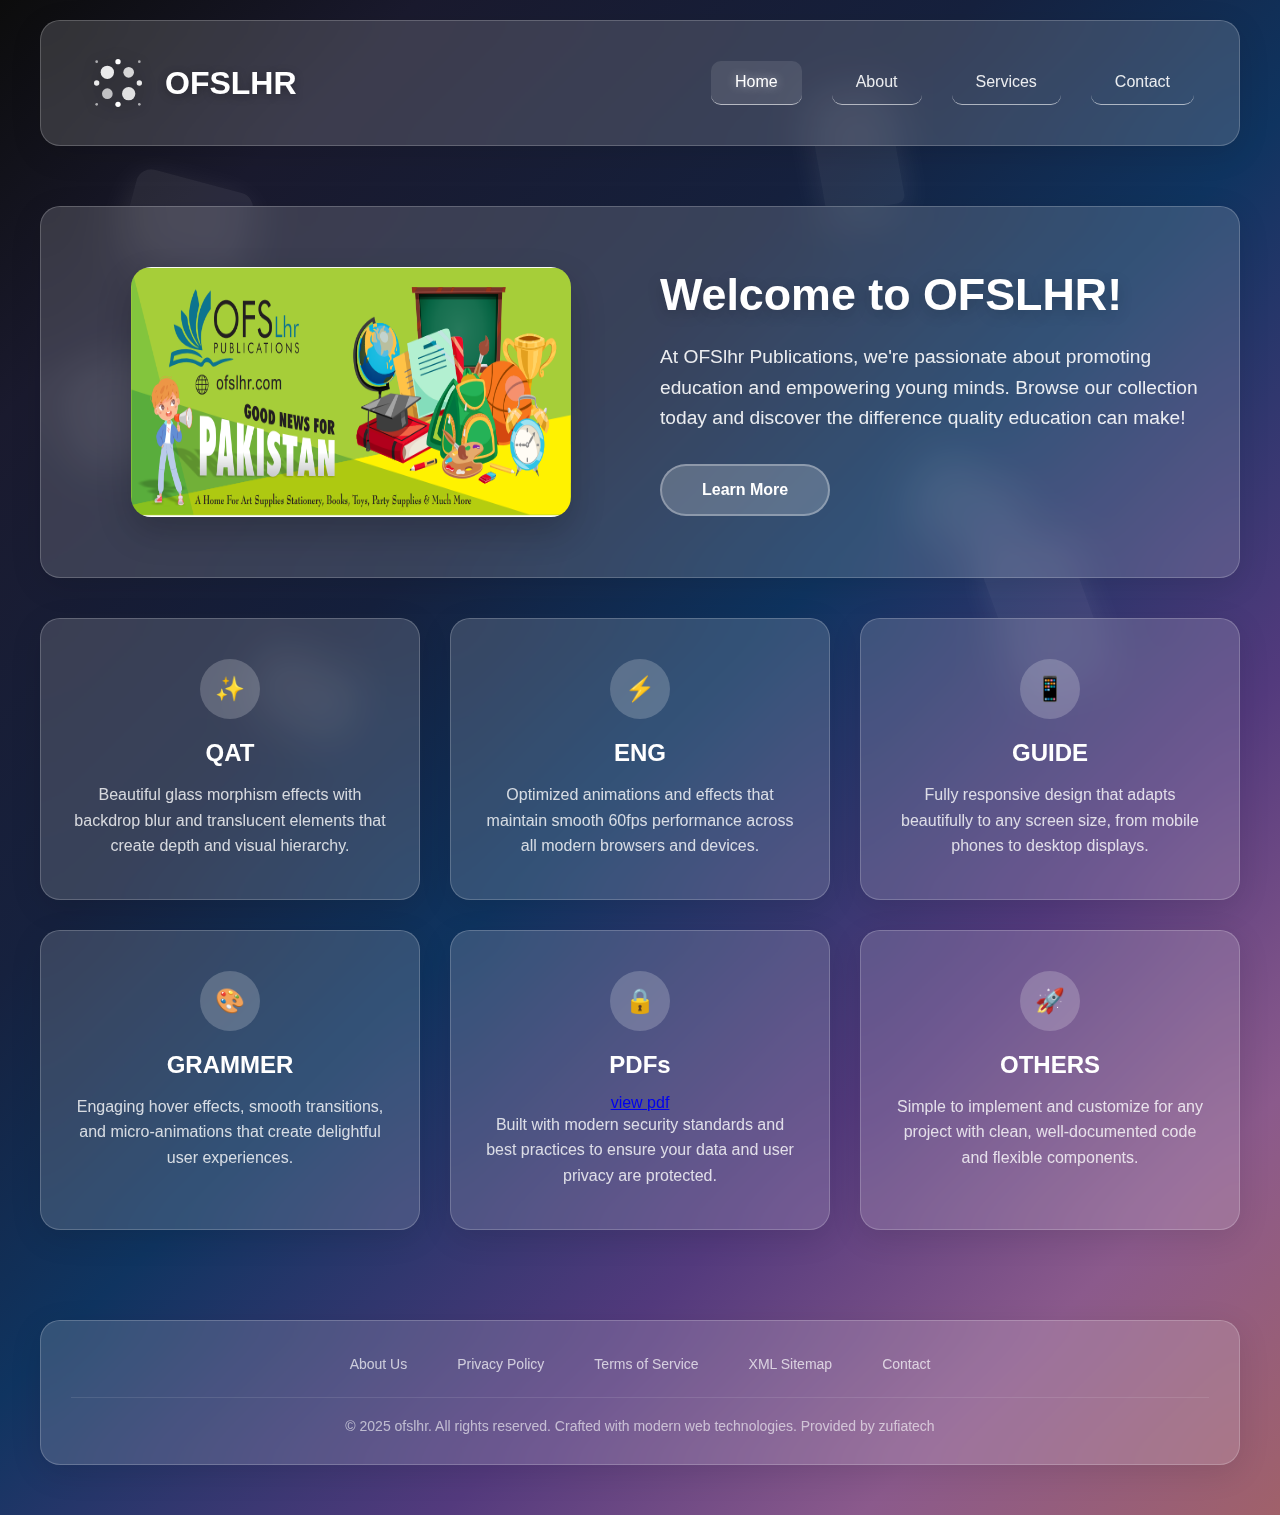
<file: index.html>
<!DOCTYPE html>
<html lang="en">
<head>
    <meta charset="UTF-8">
    <meta name="viewport" content="width=device-width, initial-scale=1.0">
    <title>OFSLHR</title>
    
    <link rel="stylesheet" href="ofslhr.css">

    <style>
        
    </style>
</head>
<body>
    <div class="bg-shapes">
        <div class="shape"></div>
        <div class="shape"></div>
        <div class="shape"></div>
        <div class="shape"></div>
        <div class="shape"></div>
        <div class="shape"></div>
    </div>

    <!-- SINGLE NAVIGATION HEADER -->
    <header>
        <div class="container">
            <nav class="glass">
                <div class="logo" onclick="showPage('home')">
                    <div class="logo-icon">
                        <svg viewBox="0 0 48 48" fill="white" xmlns="http://www.w3.org/2000/svg">
                            <!-- Grid of circles with varying sizes -->
                            <circle cx="16" cy="16" r="5" opacity="0.9"/>
                            <circle cx="32" cy="16" r="4" opacity="0.8"/>
                            <circle cx="16" cy="32" r="4" opacity="0.7"/>
                            <circle cx="32" cy="32" r="5" opacity="0.85"/>
                            <!-- Small accent dots -->
                            <circle cx="24" cy="8" r="2" opacity="1"/>
                            <circle cx="8" cy="24" r="2" opacity="0.9"/>
                            <circle cx="40" cy="24" r="2" opacity="0.9"/>
                            <circle cx="24" cy="40" r="2" opacity="1"/>
                            <!-- Tiny corner dots -->
                            <circle cx="8" cy="8" r="1" opacity="0.6"/>
                            <circle cx="40" cy="8" r="1" opacity="0.6"/>
                            <circle cx="8" cy="40" r="1" opacity="0.6"/>
                            <circle cx="40" cy="40" r="1" opacity="0.6"/>
                        </svg>
                    </div>
                    <span>OFSLHR</span>
                </div>
                <div class="nav-links">
                    <a href="#" onclick="showPage('home')" class="active">Home</a>
                    <a href="#" onclick="showPage('about')">About</a>
                    <a href="#" onclick="showPage('services')">Services</a>
                    <a href="#" onclick="showPage('contact')">Contact</a>
                </div>
            </nav>
        </div>
    </header>

    <!-- HOME PAGE -->
    <div id="home" class="page active">
        <div class="container">
            <div class="content-wrapper">
                <section class="hero glass">
                    <div class="hero-image">
                        <img src="images/OFSLHR2.PNG" alt="Modern Technology Interaction" style="height: 250px;" />
                    </div>
                    <div class="hero-content">
                        <h1>Welcome to OFSLHR! </h1>
                        <p>At OFSlhr Publications, we're passionate about promoting education and empowering young minds. Browse our collection today and discover the difference quality education can make!</p>
                        <a href="#" class="cta-button" onclick="showPage('about')">Learn More</a>
                    </div>
                </section>

                <section class="features">
                    <div class="feature-card glass">
                        <div class="feature-icon">✨</div>
                        <h3>QAT</h3>
                        <p>Beautiful glass morphism effects with backdrop blur and translucent elements that create depth and visual hierarchy.</p>
                    </div>
                    
                    <div class="feature-card glass">
                        <div class="feature-icon">⚡</div>
                        <h3>ENG</h3>
                        <p>Optimized animations and effects that maintain smooth 60fps performance across all modern browsers and devices.</p>
                    </div>
                    
                    <div class="feature-card glass">
                        <div class="feature-icon">📱</div>
                        <h3>GUIDE</h3>
                        <p>Fully responsive design that adapts beautifully to any screen size, from mobile phones to desktop displays.</p>
                    </div>

                    <div class="feature-card glass">
                        <div class="feature-icon">🎨</div>
                        <h3>GRAMMER</h3>
                        <p>Engaging hover effects, smooth transitions, and micro-animations that create delightful user experiences.</p>
                    </div>

                    <div class="feature-card glass">
                        <div class="feature-icon">🔒</div>
                        <h3>PDFs</h3>
                        <a href="pdf.html" >view pdf</a>
                       
                        <p>Built with modern security standards and best practices to ensure your data and user privacy are protected.</p>
                    </div>

                    <div class="feature-card glass">
                        <div class="feature-icon">🚀</div>
                        <h3>OTHERS</h3>
                        <p>Simple to implement and customize for any project with clean, well-documented code and flexible components.</p>
                    </div>
                </section>
            </div>
        </div>
    </div>
    

    <!-- ABOUT PAGE -->
    <div id="about" class="page">
        <div class="container">
            <div class="content-wrapper">
                <section class="about-content">
                    <div class="about-text glass">
                         <h2>About Our Vision</h2>
                        <p>OFSlhr Publications (established in 2022)
                            Publishes books, stationery, and offers printing services.
                            </p>
                        
                        <p>Aims to promote quality education through affordable products
                            Catering to students of all levels with well-written and attractive materials.</p>
                            <p>Our mission is to promote quality education.</p>
                    </div>
                    <div class="stats">
                        <div class="stat-card glass">
                            <div class="stat-number">Location</div>
                            <div class="stat-label">Urdu Bazar, Lahore </div>
                        </div>
                        <div class="stat-card glass">
                            <div class="stat-number">Whatsapp</div>
                            <div class="stat-label">+923098404545</div>
                        </div>
                        <div class="stat-card glass">
                            <div class="stat-number">INSTA</div>
                            <div class="stat-label">ofspublications</div>
                        </div>
                        <div class="stat-card glass">
                            <div class="stat-number">FB</div>
                            <div class="stat-label">ofspublications</div>
                        </div>
                    </div>
                </section>

                <!-- <section class="team-section">
                    <h2>Meet Our Team</h2>
                    <div class="team-grid">
                        <div class="team-member glass">
                            <div class="team-avatar">👨‍💼</div>
                            <h3>John Anderson</h3>
                            <p class="role">CEO & Founder</p>
                            <p class="bio">Visionary leader with 15+ years in digital innovation, driving our mission to create exceptional user experiences.</p>
                            <div class="team-social">
                                <a href="#" title="Email">📧</a>
                                <a href="#" title="LinkedIn">💼</a>
                                <a href="#" title="Twitter">🐦</a>
                            </div>
                        </div>
                        <div class="team-member glass">
                            <div class="team-avatar">👩‍🎨</div>
                            <h3>Sarah Chen</h3>
                            <p class="role">Creative Director</p>
                            <p class="bio">Award-winning designer specializing in modern UI/UX, bringing artistic vision to every project.</p>
                            <div class="team-social">
                                <a href="#" title="Email">📧</a>
                                <a href="#" title="LinkedIn">💼</a>
                                <a href="#" title="Portfolio">🎨</a>
                            </div>
                        </div>
                        <div class="team-member glass">
                            <div class="team-avatar">👨‍💻</div>
                            <h3>Michael Torres</h3>
                            <p class="role">Lead Developer</p>
                            <p class="bio">Full-stack expert passionate about clean code and innovative web technologies.</p>
                            <div class="team-social">
                                <a href="#" title="Email">📧</a>
                                <a href="#" title="LinkedIn">💼</a>
                                <a href="#" title="GitHub">💻</a>
                            </div>
                        </div>
                        <div class="team-member glass">
                            <div class="team-avatar">👩‍💻</div>
                            <h3>Emma Wilson</h3>
                            <p class="role">Senior Developer</p>
                            <p class="bio">Frontend specialist with expertise in React and modern JavaScript frameworks.</p>
                            <div class="team-social">
                                <a href="#" title="Email">📧</a>
                                <a href="#" title="LinkedIn">💼</a>
                                <a href="#" title="GitHub">💻</a>
                            </div>
                        </div>
                        <div class="team-member glass">
                            <div class="team-avatar">👨‍🎨</div>
                            <h3>David Kim</h3>
                            <p class="role">UX Designer</p>
                            <p class="bio">User experience expert focused on creating intuitive and accessible digital products.</p>
                            <div class="team-social">
                                <a href="#" title="Email">📧</a>
                                <a href="#" title="LinkedIn">💼</a>
                                <a href="#" title="Behance">🎨</a>
                            </div>
                        </div>
                        <div class="team-member glass">
                            <div class="team-avatar">👩‍💼</div>
                            <h3>Lisa Martinez</h3>
                            <p class="role">Project Manager</p>
                            <p class="bio">Certified PMP with a track record of delivering complex projects on time and budget.</p>
                            <div class="team-social">
                                <a href="#" title="Email">📧</a>
                                <a href="#" title="LinkedIn">💼</a>
                                <a href="#" title="Calendar">📅</a>
                            </div>
                        </div>
                    </div>
                </section>
            </div>
        </div>
    </div> -->

    <!-- SERVICES PAGE -->
    <div id="services" class="page">
        <div class="container">
            <div class="content-wrapper">
                <section class="hero glass">
                    <h1>Our Services</h1>
                    <iframe src="file:///C:/Users/zufia/Desktop/ofslhr/templatemo_592_glossy_touch/5th%20class%20urdu%20chapter%203%20question%20paper.pdf" width="100%" height="600px"></iframe>
                    <p>Comprehensive design and development solutions tailored to your needs</p>
                </section>

                <section class="services-grid">
                    <div class="service-card glass">
                        <div class="service-header">
                            <div class="service-icon">🎨</div>
                            <h3>UI/UX Design</h3>
                        </div>
                        <p>Create stunning user interfaces with modern design principles, focusing on usability and aesthetic appeal.</p>
                        <ul class="service-features">
                            <li>User Research & Analysis</li>
                            <li>Wireframing & Prototyping</li>
                            <li>Visual Design & Branding</li>
                            <li>Responsive Design</li>
                        </ul>
                    </div>

                    <div class="service-card glass">
                        <div class="service-header">
                            <div class="service-icon">💻</div>
                            <h3>Web Development</h3>
                        </div>
                        <p>Build fast, secure, and scalable websites using the latest web technologies and best practices.</p>
                        <ul class="service-features">
                            <li>Frontend Development</li>
                            <li>Backend Integration</li>
                            <li>Performance Optimization</li>
                            <li>SEO Implementation</li>
                        </ul>
                    </div>

                    <div class="service-card glass">
                        <div class="service-header">
                            <div class="service-icon">📱</div>
                            <h3>Mobile Apps</h3>
                        </div>
                        <p>Develop native and cross-platform mobile applications that deliver exceptional user experiences.</p>
                        <ul class="service-features">
                            <li>iOS & Android Development</li>
                            <li>Cross-platform Solutions</li>
                            <li>App Store Optimization</li>
                            <li>Maintenance & Updates</li>
                        </ul>
                    </div>

                    <div class="service-card glass">
                        <div class="service-header">
                            <div class="service-icon">🚀</div>
                            <h3>Digital Strategy</h3>
                        </div>
                        <p>Strategic consulting to help your business thrive in the digital landscape with data-driven insights.</p>
                        <ul class="service-features">
                            <li>Digital Transformation</li>
                            <li>Analytics & Reporting</li>
                            <li>Growth Strategy</li>
                            <li>Technology Consulting</li>
                        </ul>
                    </div>

                    <div class="service-card glass">
                        <div class="service-header">
                            <div class="service-icon">☁️</div>
                            <h3>Cloud Solutions</h3>
                        </div>
                        <p>Modernize your infrastructure with scalable cloud services and seamless migration strategies.</p>
                        <ul class="service-features">
                            <li>Cloud Migration</li>
                            <li>DevOps & Automation</li>
                            <li>Infrastructure as Code</li>
                            <li>24/7 Monitoring</li>
                        </ul>
                    </div>

                    <div class="service-card glass">
                        <div class="service-header">
                            <div class="service-icon">🔐</div>
                            <h3>Cybersecurity</h3>
                        </div>
                        <p>Protect your digital assets with comprehensive security solutions and threat protection.</p>
                        <ul class="service-features">
                            <li>Security Auditing</li>
                            <li>Penetration Testing</li>
                            <li>Data Protection</li>
                            <li>Compliance Management</li>
                        </ul>
                    </div>
                </section>
            </div>
        </div>
    </div>


    <!-- CONTACT PAGE -->
    <div id="contact" class="page">
        <div class="container">
            <div class="content-wrapper">
                <section class="contact-grid">
                    <div class="contact-form glass">
                        <h2>Get In Touch</h2>
                        <form>
                            <div class="form-group">
                                <label for="name">Full Name</label>
                                <input type="text" id="name" name="name" placeholder="Enter your full name" required>
                            </div>
                            <div class="form-group">
                                <label for="email">Email Address</label>
                                <input type="email" id="email" name="email" placeholder="Enter your email" required>
                            </div>
                            <div class="form-group">
                                <label for="subject">Subject</label>
                                <input type="text" id="subject" name="subject" placeholder="What's this about?">
                            </div>
                            <div class="form-group">
                                <label for="message">Message</label>
                                <textarea id="message" name="message" placeholder="Tell us about your project..." required></textarea>
                            </div>
                            <button type="submit" class="cta-button">Send Message</button>
                        </form>
                    </div>

                    <div class="contact-info glass">
                        <h2>Contact Information</h2>
                        
                        <div class="contact-item">
                            <div class="contact-item-icon">📧</div>
                            <div class="contact-item-text">
                                <h4>Email</h4>
                                <p>hello@glossytouch.com</p>
                            </div>
                        </div>

                        <div class="contact-item">
                            <div class="contact-item-icon">📞</div>
                            <div class="contact-item-text">
                                <h4>Phone</h4>
                                <p>+1 (555) 123-4567</p>
                            </div>
                        </div>

                        <div class="contact-item">
                            <div class="contact-item-icon">📍</div>
                            <div class="contact-item-text">
                                <h4>Address</h4>
                                <p>123 Design Street<br>Creative District, CD 12345</p>
                            </div>
                        </div>

                        <div class="contact-item">
                            <div class="contact-item-icon">🕒</div>
                            <div class="contact-item-text">
                                <h4>Business Hours</h4>
                                <p>Mon-Fri: 9AM-6PM<br>Sat-Sun: 10AM-4PM</p>
                            </div>
                        </div>
                    </div>
                </section>

                <section class="contact-map-section">
                    <div class="contact-map glass">
                        <h2>Find Us</h2>
                        <div class="map-container">
                            <div class="map-placeholder">
                                <div class="map-placeholder-icon">🗺️</div>
                                <p><strong>Interactive Map Area</strong></p>
                                <p>123 Design Street</p>
                                <p>Creative District, CD 12345</p>
                                <p style="margin-top: 15px; font-size: 12px; opacity: 0.7;">
                                    Map integration can be added with<br>
                                    Google Maps, OpenStreetMap, or Mapbox
                                </p>
                            </div>
                        </div>
                    </div>
                </section>
            </div>
        </div>
    </div> 

    <!-- SINGLE FOOTER -->
    <div id="footer">
        <div class="container">
            <footer class="glass">
                <div class="footer-content">
                    <div class="footer-links">
                        <a href="#" onclick="showPage('about')">About Us</a>
                        <a href="#">Privacy Policy</a>
                        <a href="#">Terms of Service</a>
                        <a href="#">XML Sitemap</a>
                        <a href="#" onclick="showPage('contact')">Contact</a>
                    </div>
                    <div class="copyright">
                        &copy; 2025 ofslhr. All rights reserved. Crafted with modern web technologies. 
                        Provided by <a rel="nofollow" href="https://templatemo.com" target="_blank">zufiatech</a>
                    </div>
                </div>
            </footer>
        </div>
    </div>
<script src="ofslhr.js"></script>
</body>
</html>
</file>
<file: ofslhr.css>
@charset "utf-8";


* {
    margin: 0;
    padding: 0;
    box-sizing: border-box;
    button[type="submit"] {
        font-family: inherit;
        font-size: 16px;
    }
}
body {
    font-family: "Segoe UI", Tahoma, Geneva, Verdana, sans-serif;
    background: linear-gradient(
        135deg,
        #0c0c0c 0%,
        #1a1a2e 15%,
        #16213e 35%,
        #0f3460 50%,
        #533a7d 70%,
        #8b5a8c 85%,
        #a0616a 100%
    );
    min-height: 100vh;
    overflow-x: hidden;
}
/* Animated background elements */
.bg-shapes {
    position: fixed;
    top: 0;
    left: 0;
    width: 100%;
    height: 100%;
    z-index: -1;
    overflow: hidden;
}
.shape {
    position: absolute;
    background: rgba(255, 255, 255, 0.08);
    animation: float 6s ease-in-out infinite;
    box-shadow: 0 8px 32px rgba(255, 255, 255, 0.1);
}
.shape:nth-child(1) {
    width: 120px;
    height: 80px;
    border-radius: 15px;
    top: 20%;
    left: 10%;
    animation-delay: 0s;
    transform: rotate(15deg);
}
.shape:nth-child(2) {
    width: 90px;
    height: 140px;
    border-radius: 12px;
    top: 60%;
    right: 15%;
    animation-delay: 2s;
    transform: rotate(-20deg);
}
.shape:nth-child(3) {
    width: 100px;
    height: 60px;
    border-radius: 10px;
    bottom: 20%;
    left: 20%;
    animation-delay: 4s;
    transform: rotate(25deg);
}
.shape:nth-child(4) {
    width: 80px;
    height: 120px;
    border-radius: 8px;
    top: 10%;
    right: 30%;
    animation-delay: 1s;
    transform: rotate(-10deg);
}
.shape:nth-child(5) {
    width: 110px;
    height: 70px;
    border-radius: 14px;
    bottom: 40%;
    right: 20%;
    animation-delay: 3s;
    transform: rotate(30deg);
}
.shape:nth-child(6) {
    width: 95px;
    height: 95px;
    border-radius: 20px;
    top: 40%;
    left: 5%;
    animation-delay: 5s;
    transform: rotate(-15deg);
}
@keyframes float {
    0%,
    100% {
        transform: translateY(0px) rotate(var(--start-rotation, 0deg));
    }
    50% {
        transform: translateY(-20px)
            rotate(calc(var(--start-rotation, 0deg) + 180deg));
    }
}
/* Glass container styles */
.glass {
    background: rgba(255, 255, 255, 0.15);
    backdrop-filter: blur(20px);
    border: 1px solid rgba(255, 255, 255, 0.2);
    border-radius: 20px;
    box-shadow: 0 8px 32px rgba(0, 0, 0, 0.1);
    transition: all 0.3s ease;
    position: relative;
    overflow: hidden;
}
.glass:hover {
    background: rgba(255, 255, 255, 0.2);
    transform: translateY(-5px);
    box-shadow: 0 15px 45px rgba(0, 0, 0, 0.15);
}
/* Header styles */
header {
    padding: 20px;
}
.container {
    max-width: 1200px;
    margin: 0 auto;
}
/* Navigation styles */
nav {
    display: flex;
    justify-content: space-between;
    align-items: center;
    padding: 30px 45px;
}
.logo {
    font-size: 32px;
    font-weight: bold;
    color: white;
    text-shadow: 0 2px 10px rgba(0, 0, 0, 0.3);
    display: flex;
    align-items: center;
    gap: 15px;
    cursor: pointer;
}
.logo-icon {
    width: 64px;
    height: 64px;
    display: flex;
    align-items: center;
    justify-content: center;
}
.logo-icon svg {
    width: 100%;
    height: 100%;
    filter: drop-shadow(0 2px 8px rgba(0, 0, 0, 0.3));
    transition: all 0.3s ease;
}
.logo:hover .logo-icon svg {
    transform: scale(1.1) translateY(-2px);
    filter: drop-shadow(0 4px 12px rgba(255, 255, 255, 0.4));
}
.nav-links {
    display: flex;
    gap: 30px;
}
.nav-links a {
    color: rgba(255, 255, 255, 0.9);
    text-decoration: none;
    font-weight: 500;
    transition: all 0.3s ease;
    padding: 12px 24px 13px 24px;
    border-radius: 10px;
    cursor: pointer;
    font-size: 16px;
	border-bottom: 1px solid rgba(255, 255, 255, 0.6);
}
.nav-links a:hover,
.nav-links a.active {
    color: white;
    background: rgba(255, 255, 255, 0.1);
    text-shadow: 0 0 10px rgba(255, 255, 255, 0.5);
}
/* Page system */
.page {
    display: none;
    min-height: 100vh;
    padding: 40px 20px 20px;
}
.page.active {
    display: block;
}
/* Content wrapper to contain page content */
.content-wrapper {
    min-height: calc(100vh - 300px);
}
/* Home page styles */
.hero {
    display: grid;
    grid-template-columns: 1fr 1fr;
    gap: 40px;
    align-items: center;
    padding: 60px 40px;
    margin-bottom: 40px;
}
.hero-image {
    display: flex;
    justify-content: center;
    align-items: center;
}
.hero-image img {
    width: 100%;
    max-width: 440px;
    height: auto;
    border-radius: 20px;
    box-shadow: 0 15px 35px rgba(0, 0, 0, 0.2);
}
.hero-content {
    text-align: left;
}
.hero h1 {
    font-size: 2.8rem;
    color: white;
    margin-bottom: 20px;
    text-shadow: 0 4px 15px rgba(0, 0, 0, 0.2);
    line-height: 1.2;
}
.hero p {
    font-size: 1.2rem;
    color: rgba(255, 255, 255, 0.9);
    margin-bottom: 30px;
    line-height: 1.6;
}
.cta-button {
    display: inline-block;
    padding: 15px 40px;
    background: rgba(255, 255, 255, 0.2);
    color: white;
    text-decoration: none;
    border-radius: 50px;
    font-weight: 600;
    font-family: "Segoe UI", Tahoma, Geneva, Verdana, sans-serif;
    transition: all 0.3s ease;
    border: 2px solid rgba(255, 255, 255, 0.3);
    cursor: pointer;
}
.cta-button:hover {
    background: rgba(255, 255, 255, 0.3);
    transform: translateY(-3px);
    box-shadow: 0 10px 25px rgba(0, 0, 0, 0.2);
}
button[type="submit"] {
    font-family: inherit;
    font-size: 16px;
}
.features {
    display: grid;
    grid-template-columns: repeat(auto-fit, minmax(300px, 1fr));
    gap: 30px;
    margin-bottom: 40px;
}
.feature-card {
    padding: 40px 30px;
    text-align: center;
    color: white;
}
.feature-icon {
    width: 60px;
    height: 60px;
    margin: 0 auto 20px;
    background: rgba(255, 255, 255, 0.2);
    border-radius: 50%;
    display: flex;
    align-items: center;
    justify-content: center;
    font-size: 24px;
}
.feature-card h3 {
    font-size: 1.5rem;
    margin-bottom: 15px;
    color: white;
}
.feature-card p {
    color: rgba(255, 255, 255, 0.8);
    line-height: 1.6;
}
/* About page styles */
.about-content {
    display: grid;
    grid-template-columns: 1fr 1fr;
    gap: 40px;
    margin-bottom: 40px;
    align-items: center;
}
.about-text {
    padding: 40px;
    color: white;
}
.about-text h2 {
    font-size: 2.5rem;
    margin-bottom: 20px;
    text-shadow: 0 2px 10px rgba(0, 0, 0, 0.3);
}
.about-text p {
    font-size: 1.1rem;
    line-height: 1.8;
    color: rgba(255, 255, 255, 0.9);
    margin-bottom: 20px;
}
.stats {
    display: grid;
    grid-template-columns: repeat(auto-fit, minmax(200px, 1fr));
    gap: 30px;
    margin-bottom: 60px;
}
.stat-card {
    text-align: center;
    padding: 30px;
    color: white;
}
.stat-number {
    font-size: 3rem;
    font-weight: bold;
    color: white;
    text-shadow: 0 2px 10px rgba(0, 0, 0, 0.3);
}
.stat-label {
    font-size: 1.1rem;
    color: rgba(255, 255, 255, 0.8);
    margin-top: 10px;
}
/* Team section styles */
.team-section {
    margin-bottom: 60px;
}
.team-section h2 {
    font-size: 2.5rem;
    color: white;
    text-align: center;
    margin-bottom: 50px;
    text-shadow: 0 2px 10px rgba(0, 0, 0, 0.3);
}
.team-grid {
    display: grid;
    grid-template-columns: repeat(3, 1fr);
    gap: 30px;
}
.team-member {
    padding: 40px 30px;
    text-align: center;
    color: white;
    transition: all 0.3s ease;
}
.team-member:hover {
    transform: translateY(-10px);
}
.team-avatar {
    width: 120px;
    height: 120px;
    background: rgba(255, 255, 255, 0.2);
    border-radius: 50%;
    margin: 0 auto 20px;
    display: flex;
    align-items: center;
    justify-content: center;
    font-size: 48px;
    backdrop-filter: blur(10px);
    border: 3px solid rgba(255, 255, 255, 0.3);
    transition: all 0.3s ease;
}
.team-member:hover .team-avatar {
    border-color: rgba(255, 255, 255, 0.5);
    transform: scale(1.05);
    background: rgba(255, 255, 255, 0.25);
}
.team-member h3 {
    font-size: 1.4rem;
    margin-bottom: 8px;
    color: white;
}
.team-member .role {
    font-size: 1rem;
    color: rgba(255, 255, 255, 0.7);
    margin-bottom: 15px;
}
.team-member .bio {
    font-size: 0.9rem;
    line-height: 1.6;
    color: rgba(255, 255, 255, 0.8);
    margin-bottom: 20px;
}
.team-social {
    display: flex;
    justify-content: center;
    gap: 15px;
}
.team-social a {
    width: 36px;
    height: 36px;
    background: rgba(255, 255, 255, 0.1);
    border-radius: 50%;
    display: flex;
    align-items: center;
    justify-content: center;
    color: rgba(255, 255, 255, 0.8);
    text-decoration: none;
    transition: all 0.3s ease;
    backdrop-filter: blur(10px);
    border: 1px solid rgba(255, 255, 255, 0.2);
}
.team-social a:hover {
    background: rgba(255, 255, 255, 0.2);
    transform: translateY(-3px);
    color: white;
}
/* Services page styles */
.services-grid {
    display: grid;
    grid-template-columns: repeat(auto-fit, minmax(350px, 1fr));
    gap: 30px;
    margin-bottom: 40px;
}
.service-card {
    padding: 40px 30px;
    color: white;
    text-align: left;
}
.service-header {
    display: flex;
    align-items: center;
    margin-bottom: 20px;
}
.service-icon {
    width: 50px;
    height: 50px;
    background: rgba(255, 255, 255, 0.2);
    border-radius: 10px;
    display: flex;
    align-items: center;
    justify-content: center;
    font-size: 20px;
    margin-right: 15px;
}
.service-card h3 {
    font-size: 1.4rem;
    color: white;
}
.service-card p {
    color: rgba(255, 255, 255, 0.8);
    line-height: 1.6;
    margin-bottom: 20px;
}
.service-features {
    list-style: none;
}
.service-features li {
    color: rgba(255, 255, 255, 0.7);
    margin-bottom: 8px;
    padding-left: 20px;
    position: relative;
}
.service-features li:before {
    content: "✓";
    position: absolute;
    left: 0;
    color: rgba(255, 255, 255, 0.9);
}
/* Contact page styles */
.contact-grid {
    display: grid;
    grid-template-columns: 1fr 1fr;
    gap: 40px;
    margin-bottom: 40px;
}
.contact-map-section {
    margin-top: 40px;
}
.contact-form {
    padding: 40px;
}
.contact-form h2 {
    color: white;
    font-size: 2rem;
    margin-bottom: 30px;
    text-shadow: 0 2px 10px rgba(0, 0, 0, 0.3);
}
.form-group {
    margin-bottom: 20px;
}
.form-group label {
    display: block;
    color: rgba(255, 255, 255, 0.9);
    margin-bottom: 8px;
    font-weight: 500;
}
.form-group input,
.form-group textarea {
    width: 100%;
    padding: 15px;
    background: rgba(255, 255, 255, 0.1);
    border: 1px solid rgba(255, 255, 255, 0.2);
    border-radius: 10px;
    color: white;
    font-size: 16px;
    font-family: "Segoe UI", Tahoma, Geneva, Verdana, sans-serif;
    backdrop-filter: blur(10px);
    transition: all 0.3s ease;
}
.form-group input:focus,
.form-group textarea:focus {
    outline: none;
    background: rgba(255, 255, 255, 0.15);
    border-color: rgba(255, 255, 255, 0.4);
    box-shadow: 0 0 20px rgba(255, 255, 255, 0.1);
}
.form-group input::placeholder,
.form-group textarea::placeholder {
    color: rgba(255, 255, 255, 0.6);
}
.form-group textarea {
    height: 120px;
    resize: vertical;
    line-height: 1.5;
}
.contact-info {
    padding: 40px;
    color: white;
}
.contact-info h2 {
    font-size: 2rem;
    margin-bottom: 30px;
    text-shadow: 0 2px 10px rgba(0, 0, 0, 0.3);
}
.contact-item {
    display: flex;
    align-items: center;
    margin-bottom: 25px;
}
.contact-item-icon {
    width: 40px;
    height: 40px;
    background: rgba(255, 255, 255, 0.2);
    border-radius: 10px;
    display: flex;
    align-items: center;
    justify-content: center;
    margin-right: 15px;
    font-size: 18px;
}
.contact-item-text h4 {
    color: white;
    margin-bottom: 5px;
}
.contact-item-text p {
    color: rgba(255, 255, 255, 0.8);
}
.contact-map {
    padding: 40px;
    color: white;
    width: 100%;
}
.contact-map h2 {
    font-size: 2rem;
    margin-bottom: 30px;
    text-shadow: 0 2px 10px rgba(0, 0, 0, 0.3);
    text-align: center;
}
.map-container {
    width: 100%;
    height: 500px;
    background: rgba(255, 255, 255, 0.1);
    border-radius: 15px;
    border: 1px solid rgba(255, 255, 255, 0.2);
    overflow: hidden;
    position: relative;
    backdrop-filter: blur(10px);
}
.map-placeholder {
    width: 100%;
    height: 100%;
    display: flex;
    align-items: center;
    justify-content: center;
    flex-direction: column;
    color: rgba(255, 255, 255, 0.8);
    text-align: center;
}
.map-placeholder-icon {
    font-size: 64px;
    margin-bottom: 20px;
    opacity: 0.7;
}
.map-placeholder p {
    margin: 8px 0;
    font-size: 16px;
}
.map-placeholder .address {
    font-size: 18px;
    font-weight: 600;
    margin-bottom: 20px;
}
.map-placeholder .integration-note {
    font-size: 14px;
    opacity: 0.6;
    margin-top: 20px;
}
/* Footer styles */
#footer {
    margin-top: 60px;
    padding: 30px 0;
}
.footer-content {
    padding: 30px;
    text-align: center;
    color: rgba(255, 255, 255, 0.8);
}
.footer-links {
    display: flex;
    justify-content: center;
    gap: 30px;
    margin-bottom: 20px;
    flex-wrap: wrap;
}
.footer-links a {
    color: rgba(255, 255, 255, 0.7);
    text-decoration: none;
    font-size: 14px;
    transition: color 0.3s ease;
    padding: 5px 10px;
}
.footer-links a:hover {
    color: white;
    text-shadow: 0 0 10px rgba(255, 255, 255, 0.5);
}
.copyright {
    font-size: 14px;
    color: rgba(255, 255, 255, 0.6);
    border-top: 1px solid rgba(255, 255, 255, 0.1);
    padding-top: 20px;
}
.copyright a {
	color: rgba(255, 255, 255, 0.6);
	text-decoration: none;
}
/* Responsive design */
@media (max-width: 1024px) {
    .team-grid {
        grid-template-columns: repeat(2, 1fr);
    }
}
@media (max-width: 768px) {
    /* Adjust padding for mobile */
    .page {
        padding: 30px 20px 20px;
    }
    .content-wrapper {
        min-height: auto;
    }
    .hero {
        grid-template-columns: 1fr;
        text-align: center;
        gap: 20px;
    }
    .hero-content {
        text-align: center;
    }
    .hero h1 {
        font-size: 2.5rem;
    }
    nav {
        flex-direction: column;
        gap: 20px;
        padding: 20px 30px;
    }
    .nav-links {
        gap: 15px;
        justify-content: center;
        flex-direction: column;
        align-items: center;
    }
    .nav-links a {
        display: block;
        text-align: center;
        width: 100%;
        max-width: 200px;
        font-size: 14px;
        padding: 10px 20px;
    }
    .about-content,
    .contact-grid {
        grid-template-columns: 1fr;
    }
    .services-grid {
        grid-template-columns: 1fr;
    }
    .team-grid {
        grid-template-columns: 1fr;
        gap: 20px;
    }
    .footer-links {
        gap: 15px;
        flex-direction: column;
    }
    .footer-links a {
        display: block;
        text-align: center;
    }
    button[type="submit"] {
        width: 100%;
    }
    .map-container {
        height: 350px;
    }
    .logo-icon {
        width: 40px;
        height: 40px;
    }
    .logo {
        font-size: 22px;
    }
}
</file>
